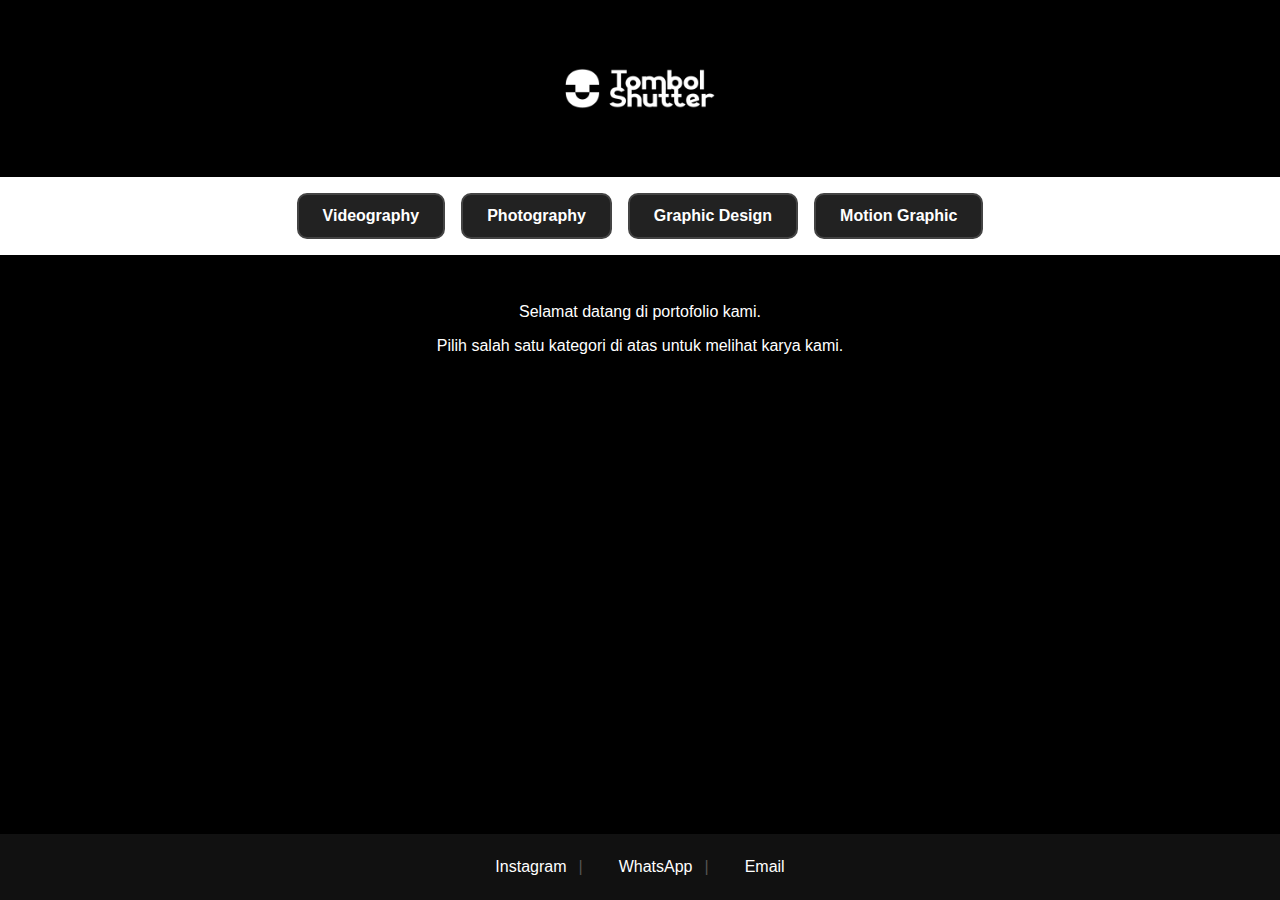
<file: Index.html>
<!DOCTYPE html>
<html lang="en">
<head>
  <meta charset="UTF-8" />
  <meta name="viewport" content="width=device-width, initial-scale=1.0" />
  <title>Tombol Shutter - Portfolio</title>
  <style>
    * {
      box-sizing: border-box;
    }
    body {
      margin: 0;
      font-family: 'Segoe UI', Tahoma, Geneva, Verdana, sans-serif;
      background-color: #000;
      color: #fff;
      display: flex;
      flex-direction: column;
      min-height: 100vh;
    }
    header {
      background-color: #000;
      padding: 2rem 1rem;
      text-align: center;
    }
    header img {
      display: block;
      margin: 0 auto;
      width: 100%;
      max-width: 200px;
      height: auto;
      max-height: 120px;
    }
    nav {
      display: flex;
      flex-wrap: wrap;
      justify-content: center;
      gap: 1rem;
      background-color: #fff;
      padding: 1rem;
    }
    nav a {
      display: inline-block;
      padding: 0.75rem 1.5rem;
      background-color: #222;
      border-radius: 10px;
      border: 2px solid #444;
      color: #fff;
      text-decoration: none;
      font-weight: bold;
      transition: all 0.3s ease;
      text-align: center;
      min-width: 120px;
    }
    nav a:hover {
      background-color: #444;
      color: #ccc;
    }
    .section {
      flex: 1;
      padding: 2rem 1rem;
      text-align: center;
    }
    .popup {
      position: fixed;
      top: 50%;
      left: 50%;
      transform: translate(-50%, -50%);
      background-color: #fff;
      color: #000;
      padding: 2rem;
      border-radius: 10px;
      display: none;
      z-index: 10;
      width: 90%;
      max-width: 400px;
      box-shadow: 0 0 20px rgba(0, 0, 0, 0.5);
    }
    .popup.active {
      display: block;
    }
    .overlay {
      position: fixed;
      top: 0;
      left: 0;
      right: 0;
      bottom: 0;
      background-color: rgba(0, 0, 0, 0.7);
      display: none;
      z-index: 5;
    }
    .overlay.active {
      display: block;
    }
    footer {
      text-align: center;
      padding: 1.5rem 1rem;
      background-color: #111;
      margin-top: auto;
    }
    .footer-links {
      display: flex;
      justify-content: center;
      align-items: center;
      gap: 1.5rem;
    }
    .footer-links a {
      color: #fff;
      font-size: 1rem;
      position: relative;
      text-decoration: none;
    }
    .footer-links a:not(:last-child)::after {
      content: "|";
      margin-left: 0.75rem;
      margin-right: 0.75rem;
      color: #555;
    }
    .footer-links a:hover {
      color: #1abc9c;
    }
    @media (max-width: 600px) {
      nav a {
        padding: 0.5rem 1rem;
        font-size: 0.9rem;
        min-width: 100px;
      }
      .footer-links {
        flex-wrap: wrap;
        gap: 1rem;
      }
    }
  </style>
</head>
<body>
  <div class="overlay" id="overlay"></div>
  <div class="popup" id="popup">
    <p>Menu sedang dimuat...</p>
  </div>
  <header>
    <img src="Logo Header.png" alt="Abc Brand Logo" />
  </header>
  <nav>
    <a href="videography.html">Videography</a>
    <a href="photography.html">Photography</a>
    <a href="graphicdesign.html">Graphic Design</a>
    <a href="motiongraphic.html">Motion Graphic</a>
  </nav>
  <div class="section">
    <p>Selamat datang di portofolio kami.</p>
    <p>Pilih salah satu kategori di atas untuk melihat karya kami.</p>
  </div>
  <footer>
    <div class="footer-links">
      <a href="https://www.instagram.com/tombolshuttervisual?igsh=NGl2bWt1OXcxNGFk" target="_blank">Instagram</a>
      <a href="https://wa.me/62881026883589" target="_blank">WhatsApp</a>
      <a href="mailto:rickyduaportofolio@gmail.com">Email</a>
    </div>
  </footer>
  <script>
    const popup = document.getElementById("popup");
    const overlay = document.getElementById("overlay");
    const navLinks = document.querySelectorAll("nav a");

    navLinks.forEach(link => {
      link.addEventListener("click", () => {
        popup.classList.add("active");
        overlay.classList.add("active");
      });
    });
  </script>
</body>
</html>
</file>
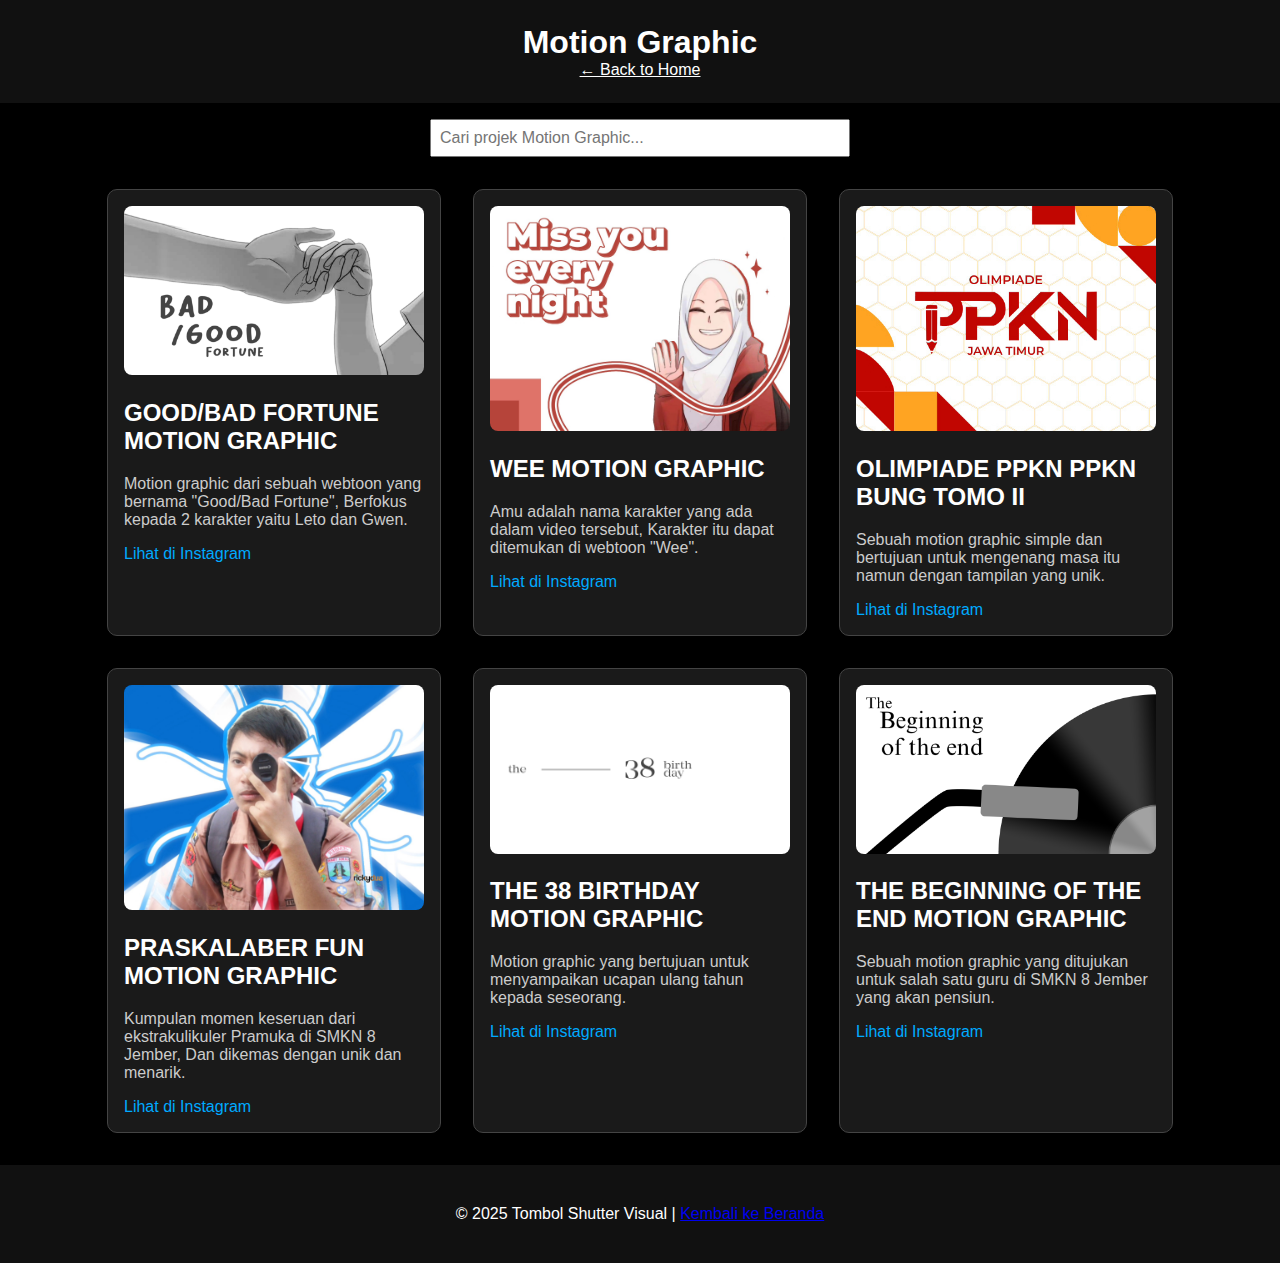
<file: motiongraphic.html>
<!DOCTYPE html>
<html lang="en">
<head>
  <meta charset="UTF-8">
  <meta name="viewport" content="width=device-width, initial-scale=1.0">
  <title>Motion Graphic - Tombol Shutter Visual</title>
  <style>
    body {
      margin: 0;
      background-color: #000;
      color: #fff;
      font-family: 'Segoe UI', Tahoma, Geneva, Verdana, sans-serif;
    }
    header, footer {
      background-color: #111;
      text-align: center;
      padding: 1.5rem;
    }
    h1 {
      margin: 0;
    }
    .projects {
      display: flex;
      flex-wrap: wrap;
      justify-content: center;
      gap: 2rem;
      padding: 2rem;
    }
    .project-card {
      background-color: #1a1a1a;
      border: 1px solid #444;
      padding: 1rem;
      width: 300px;
      border-radius: 10px;
      text-align: left;
    }
    .project-card h2 {
      color: #fff;
    }
    .project-card p {
      color: #ccc;
    }
    .project-card a {
      color: #0af;
      text-decoration: none;
    }
    .search {
      text-align: center;
      margin-top: 1rem;
    }
    .search input {
      padding: 0.5rem;
      width: 80%;
      max-width: 400px;
      font-size: 1rem;
    }
    .slider-container {
      position: relative;
      width: 100%;
      height: 200px;
      overflow: hidden;
      border-radius: 8px;
      margin-bottom: 10px;
    }
    .slide {
      position: absolute;
      width: 100%;
      height: 100%;
      object-fit: cover;
      opacity: 0;
      transition: opacity 1s ease-in-out;
    }
    .slide.active {
      opacity: 1;
    }
  </style>
</head>
<body>
  <header>
    <h1>Motion Graphic</h1>
    <nav>
      <a href="index.html" style="color:#fff;">← Back to Home</a>
    </nav>
  </header>

  <div class="search">
    <input type="text" id="searchBox" placeholder="Cari projek Motion Graphic...">
  </div>

  <div class="projects" id="projectList">
    <div class="project-card">
      <img src="mg2.png" alt="Thumbnail Proyek A" style="width:100%; height:auto; border-radius: 8px;">
      <h2>GOOD/BAD FORTUNE MOTION GRAPHIC</h2>
      <p>Motion graphic dari sebuah webtoon yang bernama "Good/Bad Fortune", Berfokus kepada 2 karakter yaitu Leto dan Gwen.</p>
      <a href="https://www.instagram.com/reel/C6vv57trgRP/?igsh=MWNsMnJxb2N4bmp2Zg==" target="_blank">Lihat di Instagram</a>
    </div>
    <div class="project-card">
      <img src="mg1.jpg" alt="Thumbnail Proyek B" style="width:100%; height:auto; border-radius: 8px;">
      <h2>WEE MOTION GRAPHIC</h2>
      <p>Amu adalah nama karakter yang ada dalam video tersebut, Karakter itu dapat ditemukan di webtoon "Wee".</p>
      <a href="https://www.instagram.com/reel/C4l4SBQBLne/?igsh=M3VpdnhwMGJ3cjZz" target="_blank">Lihat di Instagram</a>
    </div>
    <div class="project-card">
      <img src="mg3.jpg" alt="Thumbnail Proyek B" style="width:100%; height:auto; border-radius: 8px;">
      <h2>OLIMPIADE PPKN PPKN BUNG TOMO II</h2>
      <p>Sebuah motion graphic simple dan bertujuan untuk mengenang masa itu namun dengan tampilan yang unik.</p>
      <a href="https://www.instagram.com/reel/C4l4SBQBLne/?igsh=M3VpdnhwMGJ3cjZz" target="_blank">Lihat di Instagram</a>
    </div>
    <div class="project-card">
      <img src="mg4.jpg" alt="Thumbnail Proyek B" style="width:100%; height:auto; border-radius: 8px;">
      <h2>PRASKALABER FUN MOTION GRAPHIC</h2>
      <p>Kumpulan momen keseruan dari ekstrakulikuler Pramuka di SMKN 8 Jember, Dan dikemas dengan unik dan menarik.</p>
      <a href="https://www.instagram.com/reel/C4l4SBQBLne/?igsh=M3VpdnhwMGJ3cjZz" target="_blank">Lihat di Instagram</a>
    </div>
    <div class="project-card">
      <img src="mg5.png" alt="Thumbnail Proyek B" style="width:100%; height:auto; border-radius: 8px;">
      <h2>THE 38 BIRTHDAY MOTION GRAPHIC</h2>
      <p>Motion graphic yang bertujuan untuk menyampaikan ucapan ulang tahun kepada seseorang.</p>
      <a href="https://www.instagram.com/reel/C4l4SBQBLne/?igsh=M3VpdnhwMGJ3cjZz" target="_blank">Lihat di Instagram</a>
    </div>
    <div class="project-card">
      <img src="mg6.png" alt="Thumbnail Proyek B" style="width:100%; height:auto; border-radius: 8px;">
      <h2>THE BEGINNING OF THE END MOTION GRAPHIC</h2>
      <p>Sebuah motion graphic yang ditujukan untuk salah satu guru di SMKN 8 Jember yang akan pensiun.</p>
      <a href="https://www.instagram.com/reel/C4l4SBQBLne/?igsh=M3VpdnhwMGJ3cjZz" target="_blank">Lihat di Instagram</a>
    </div>
  </div>

  <footer>
    <p>© 2025 Tombol Shutter Visual | <a href="index.html">Kembali ke Beranda</a></p>
  </footer>

  <script>
    const searchBox = document.getElementById('searchBox');
    const projectList = document.getElementById('projectList');
    searchBox.addEventListener('input', function () {
      const keyword = this.value.toLowerCase();
      const cards = projectList.getElementsByClassName('project-card');
      Array.from(cards).forEach(card => {
        const text = card.innerText.toLowerCase();
        card.style.display = text.includes(keyword) ? 'block' : 'none';
      });
    });

    const sliders = document.querySelectorAll('.slider-container');
    sliders.forEach(slider => {
      const slides = slider.querySelectorAll('.slide');
      let index = 0;
      setInterval(() => {
        slides[index].classList.remove('active');
        index = (index + 1) % slides.length;
        slides[index].classList.add('active');
      }, 3000);
    });
  </script>
</body>
</html>
</file>
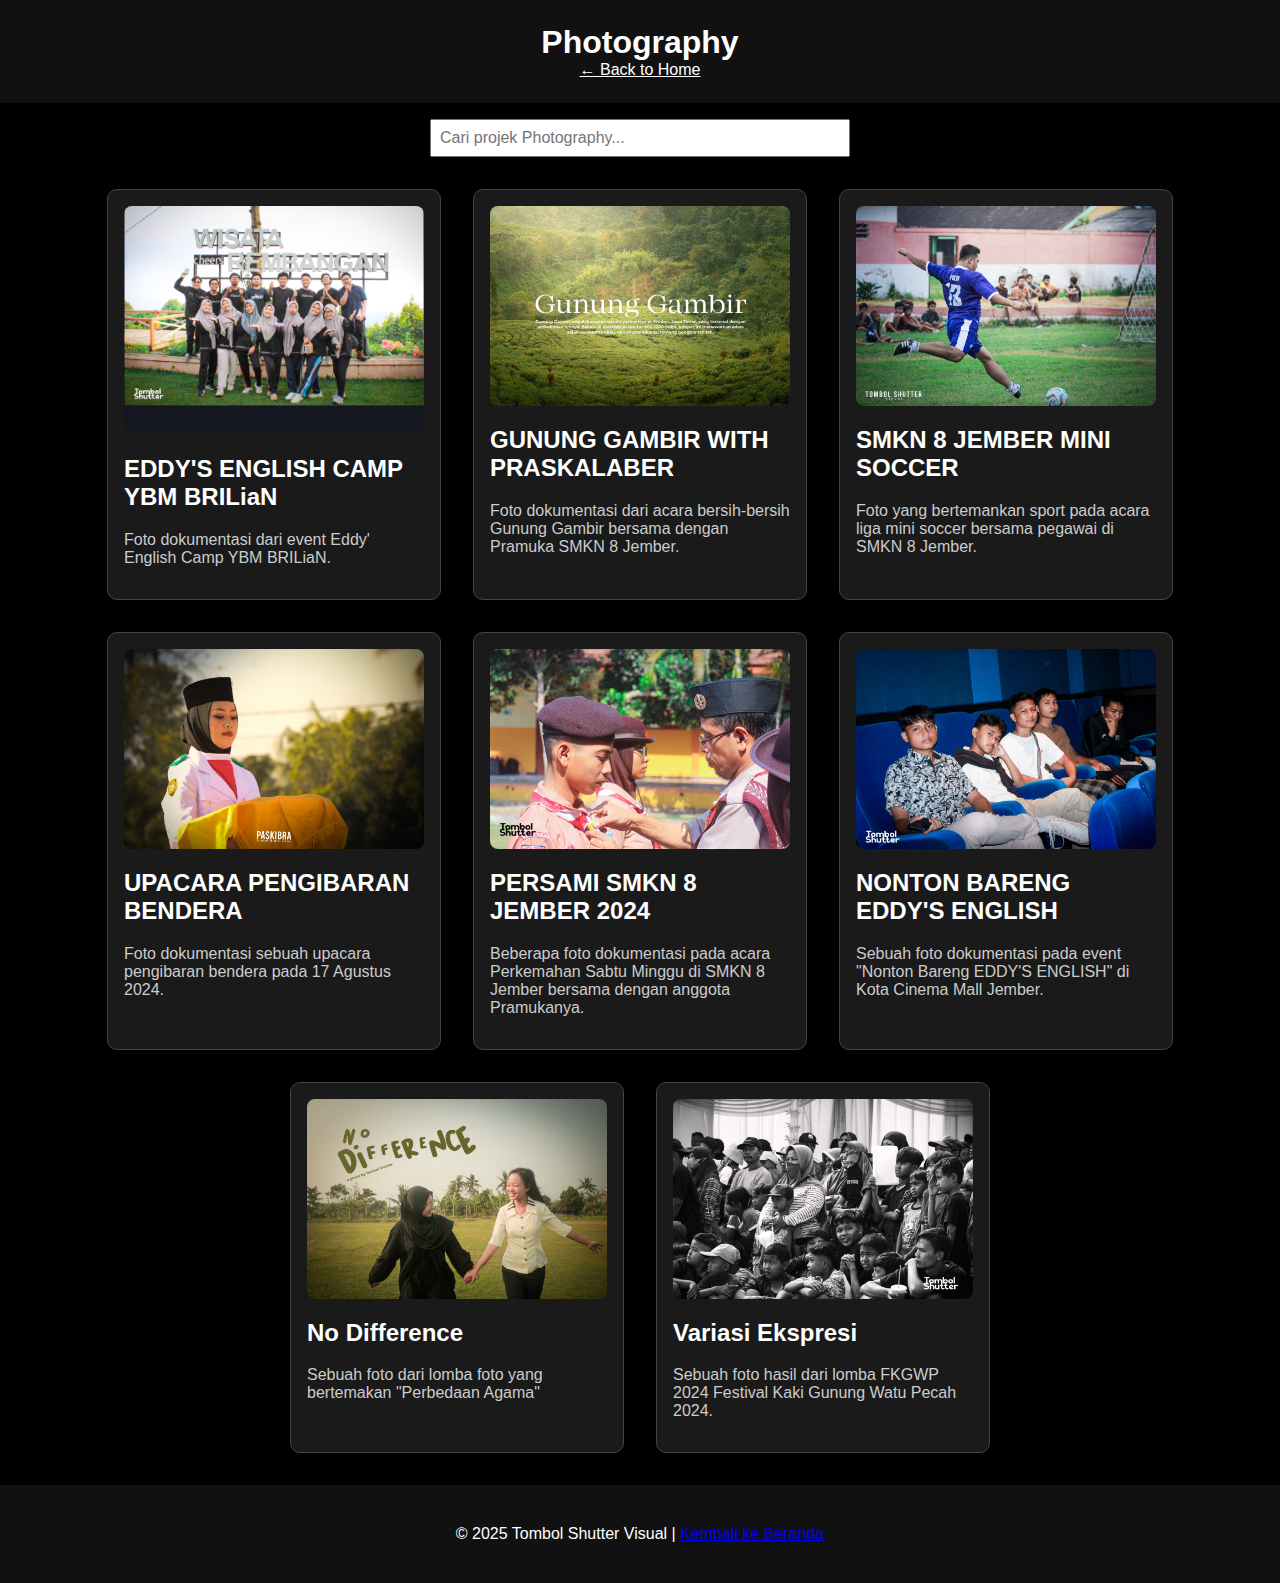
<file: photography.html>
<!DOCTYPE html>
<html lang="en">
<head>
  <meta charset="UTF-8">
  <meta name="viewport" content="width=device-width, initial-scale=1.0">
  <title>Photography - Tombol Shutter Visual</title>
  <style>
    body {
      margin: 0;
      background-color: #000;
      color: #fff;
      font-family: 'Segoe UI', Tahoma, Geneva, Verdana, sans-serif;
    }
    header, footer {
      background-color: #111;
      text-align: center;
      padding: 1.5rem;
    }
    h1 {
      margin: 0;
    }
    .projects {
      display: flex;
      flex-wrap: wrap;
      justify-content: center;
      gap: 2rem;
      padding: 2rem;
    }
    .project-card {
      background-color: #1a1a1a;
      border: 1px solid #444;
      padding: 1rem;
      width: 300px;
      border-radius: 10px;
      text-align: left;
    }
    .project-card h2 {
      color: #fff;
    }
    .project-card p {
      color: #ccc;
    }
    .project-card a {
      color: #0af;
      text-decoration: none;
    }
    .search {
      text-align: center;
      margin-top: 1rem;
    }
    .search input {
      padding: 0.5rem;
      width: 80%;
      max-width: 400px;
      font-size: 1rem;
    }
    .slider-container {
      position: relative;
      width: 100%;
      height: 200px;
      overflow: hidden;
      border-radius: 8px;
      margin-bottom: 10px;
    }
    .slide {
      position: absolute;
      width: 100%;
      height: 100%;
      object-fit: cover;
      opacity: 0;
      transition: opacity 1s ease-in-out;
    }
    .slide.active {
      opacity: 1;
    }
  </style>
</head>
<body>
  <header>
    <h1>Photography</h1>
    <nav>
      <a href="index.html" style="color:#fff;">← Back to Home</a>
    </nav>
  </header>

  <div class="search">
    <input type="text" id="searchBox" placeholder="Cari projek Photography...">
  </div>

  <div class="projects" id="projectList">
    <div class="project-card">
      <img src="out1.jpg" alt="Thumbnail Proyek A" style="width:100%; height:auto; border-radius: 8px;">
      <h2>EDDY'S ENGLISH CAMP YBM BRILiaN</h2>
      <p>Foto dokumentasi dari event Eddy' English Camp YBM BRILiaN.</p>
    </div>
    <div class="project-card">
      <div class="slider-container">
        <img class="slide active" src="foto1.png" alt="Gambar 1">
        <img class="slide" src="foto2.png" alt="Gambar 2">
        <img class="slide" src="foto3.png" alt="Gambar 3">
        <img class="slide" src="foto4.png" alt="Gambar 4">
        <img class="slide" src="foto5.png" alt="Gambar 5">
        <img class="slide" src="foto6.png" alt="Gambar 6">
        <img class="slide" src="foto7.png" alt="Gambar 7">
      </div>
      <h2>GUNUNG GAMBIR WITH PRASKALABER</h2>
      <p>Foto dokumentasi dari acara bersih-bersih Gunung Gambir bersama dengan Pramuka SMKN 8 Jember.</p>
    </div>
    <div class="project-card">
      <div class="slider-container">
        <img class="slide active" src="sport1.jpg" alt="Gambar 1">
        <img class="slide" src="sport2.jpg" alt="Gambar 2">
        <img class="slide" src="sport3.jpg" alt="Gambar 3">
      </div>
      <h2>SMKN 8 JEMBER MINI SOCCER</h2>
      <p>Foto yang bertemankan sport pada acara liga mini soccer bersama pegawai di SMKN 8 Jember.</p>
    </div>
    <div class="project-card">
      <div class="slider-container">
        <img class="slide active" src="paskib1.jpg" alt="Gambar 1">
        <img class="slide" src="paskib2.jpg" alt="Gambar 2">
        <img class="slide" src="paskib3.jpg" alt="Gambar 3">
        <img class="slide" src="paskib4.jpg" alt="Gambar 3">
        <img class="slide" src="paskib5.jpg" alt="Gambar 3">
      </div>
      <h2>UPACARA PENGIBARAN BENDERA</h2>
      <p>Foto dokumentasi sebuah upacara pengibaran bendera pada 17 Agustus 2024.</p>
    </div>
    <div class="project-card">
      <div class="slider-container">
        <img class="slide active" src="pra1.jpg" alt="Gambar 1">
        <img class="slide" src="pra2.jpg" alt="Gambar 2">
        <img class="slide" src="pra3.jpg" alt="Gambar 3">
        <img class="slide" src="pra4.jpg" alt="Gambar 3">
      </div>
      <h2>PERSAMI SMKN 8 JEMBER 2024</h2>
      <p>Beberapa foto dokumentasi pada acara Perkemahan Sabtu Minggu di SMKN 8 Jember bersama dengan anggota Pramukanya.</p>
    </div>
    <div class="project-card">
      <div class="slider-container">
        <img class="slide active" src="ft3.jpg" alt="Gambar 1">
        <img class="slide" src="ft2.jpg" alt="Gambar 2">
        <img class="slide" src="ft1.jpg" alt="Gambar 3">
        <img class="slide" src="ft4.jpg" alt="Gambar 3">
      </div>
      <h2>NONTON BARENG EDDY'S ENGLISH</h2>
      <p>Sebuah foto dokumentasi pada event "Nonton Bareng EDDY'S ENGLISH" di Kota Cinema Mall Jember.</p>
    </div>
     <div class="project-card">
      <div class="slider-container">
        <img class="slide active" src="no1.png" alt="Gambar 1">
        <img class="slide" src="no2.png" alt="Gambar 2">
        <img class="slide" src="no3.png" alt="Gambar 3">
      </div>
      <h2>No Difference</h2>
      <p>Sebuah foto dari lomba foto yang bertemakan "Perbedaan Agama"</p>
    </div>
     <div class="project-card">
      <div class="slider-container">
        <img class="slide active" src="lom1.png" alt="Gambar 1">
      </div>
      <h2>Variasi Ekspresi</h2>
      <p>Sebuah foto hasil dari lomba FKGWP 2024 Festival Kaki Gunung Watu Pecah 2024.</p>
    </div>
  </div>

  <footer>
    <p>© 2025 Tombol Shutter Visual | <a href="index.html">Kembali ke Beranda</a></p>
  </footer>

  <script>
    const searchBox = document.getElementById('searchBox');
    const projectList = document.getElementById('projectList');
    searchBox.addEventListener('input', function () {
      const keyword = this.value.toLowerCase();
      const cards = projectList.getElementsByClassName('project-card');
      Array.from(cards).forEach(card => {
        const text = card.innerText.toLowerCase();
        card.style.display = text.includes(keyword) ? 'block' : 'none';
      });
    });

    const sliders = document.querySelectorAll('.slider-container');
    sliders.forEach(slider => {
      const slides = slider.querySelectorAll('.slide');
      let index = 0;
      setInterval(() => {
        slides[index].classList.remove('active');
        index = (index + 1) % slides.length;
        slides[index].classList.add('active');
      }, 3000);
    });
  </script>
</body>
</html>
</file>
